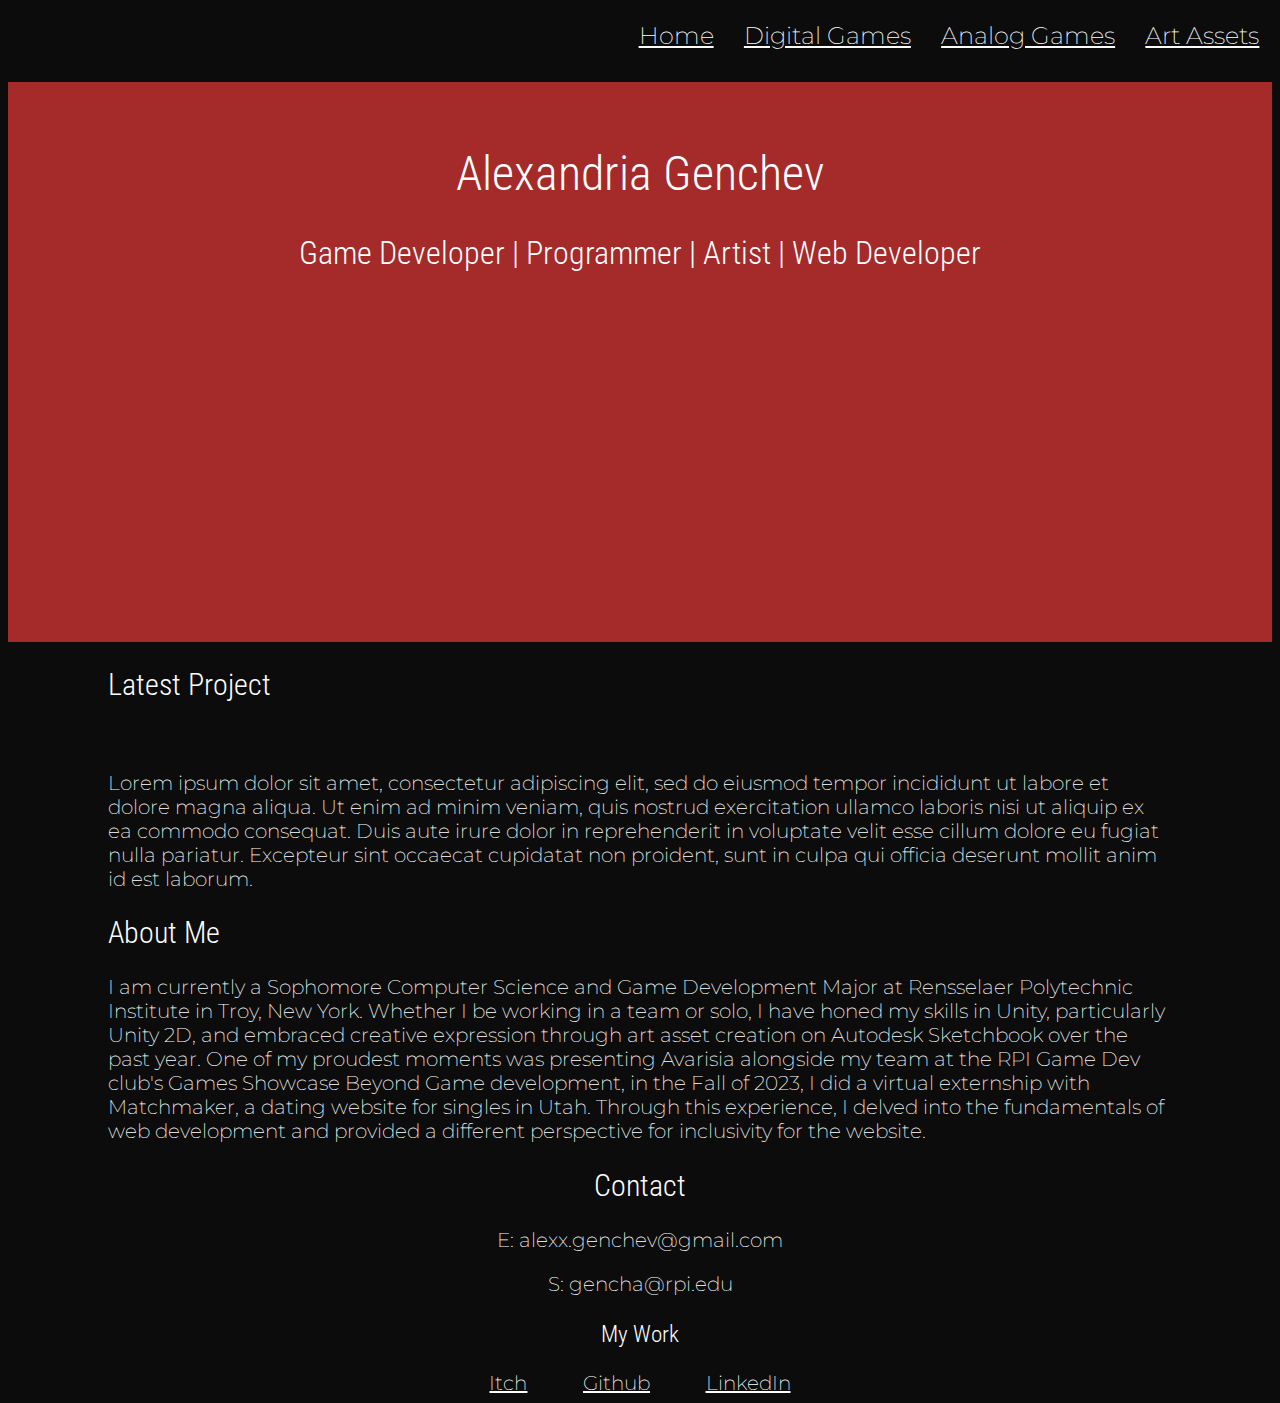
<file: Webpages/index.html>
<!DOCTYPE html>
<html lang="en">
<head>
    <meta charset="UTF-8">
    <meta name="viewport" content="width=device-width, initial-scale=1.0">
    <title>Portfolio: Home Page</title>

    <link rel="preconnect" href="https://fonts.googleapis.com">
    <link rel="preconnect" href="https://fonts.gstatic.com" crossorigin>
    <link href="https://fonts.googleapis.com/css2?family=Montserrat:ital,wght@0,100..900;1,100..900&display=swap" rel="stylesheet">
    
    <link rel="preconnect" href="https://fonts.googleapis.com">
    <link rel="preconnect" href="https://fonts.gstatic.com" crossorigin>
    <link href="https://fonts.googleapis.com/css2?family=Montserrat:ital,wght@0,100..900;1,100..900&family=Roboto+Condensed:ital,wght@0,100..900;1,100..900&display=swap" rel="stylesheet">
    
    <link href="../StyleSheets/main.css" rel="stylesheet">
</head>
<body>
    <header>
        <div>
            <a class="pageSelect" href="./home.html">Home</a>
            <a class="pageSelect" href="./digitalGames.html">Digital Games</a>
            <a class="pageSelect" href="./analogGames.html">Analog Games</a>
            <a class="pageSelect" href="./artAssets.html">Art Assets</a>
        </div>
    </header>

    <div class="top">
        <h1 class="subHeader">Alexandria Genchev</h1>
        <h2 class="subHeader">Game Developer  |  Programmer  |  Artist  |  Web Developer</h2>
    </div>

    <div class="latest">
        <h2 class="subHeader">Latest Project</h2>
        <img />
        <p>
            Lorem ipsum dolor sit amet, consectetur adipiscing elit, sed do eiusmod tempor incididunt 
            ut labore et dolore magna aliqua. Ut enim ad minim veniam, quis nostrud exercitation ullamco 
            laboris nisi ut aliquip ex ea commodo consequat. Duis aute irure dolor in reprehenderit in voluptate
            velit esse cillum dolore eu fugiat nulla pariatur. Excepteur sint occaecat cupidatat non proident,
            sunt in culpa qui officia deserunt mollit anim id est laborum.
        </p>
    </div>

    <div class="aboutMe">
        <h2 class="subHeader">About Me</h2>
        <p>
            I am currently a Sophomore Computer Science and Game Development Major at 
            Rensselaer Polytechnic Institute in Troy, New York. 

            Whether I be working in a team or solo, I have honed my skills in Unity, particularly 
            Unity 2D, and embraced creative expression through art asset creation on Autodesk Sketchbook 
            over the past year. One of my proudest moments was presenting Avarisia alongside my team at
             the RPI Game Dev club's Games Showcase

            Beyond Game development, in the Fall of 2023, I did a virtual externship with Matchmaker,
            a dating website for singles in Utah. Through this experience, I delved into the fundamentals 
            of web development and provided a different perspective for inclusivity for the website.
        </p>

    </div>

    <footer>
        <h2 class="subHeader">Contact</h2>
        <p>E: alexx.genchev@gmail.com</p>
        <p>S: gencha@rpi.edu</p>
        <h3 class="subHeader">My Work</h3>
        <a href="https://alexxgen.itch.io/" target="_blank">Itch</a>
        <a href="https://github.com/AlexxGen" target="_blank">Github</a>
        <a href="https://www.linkedin.com/in/alexandria-genchev/" target="_blank">LinkedIn</a>
    </footer>
</body>
</html>
</file>
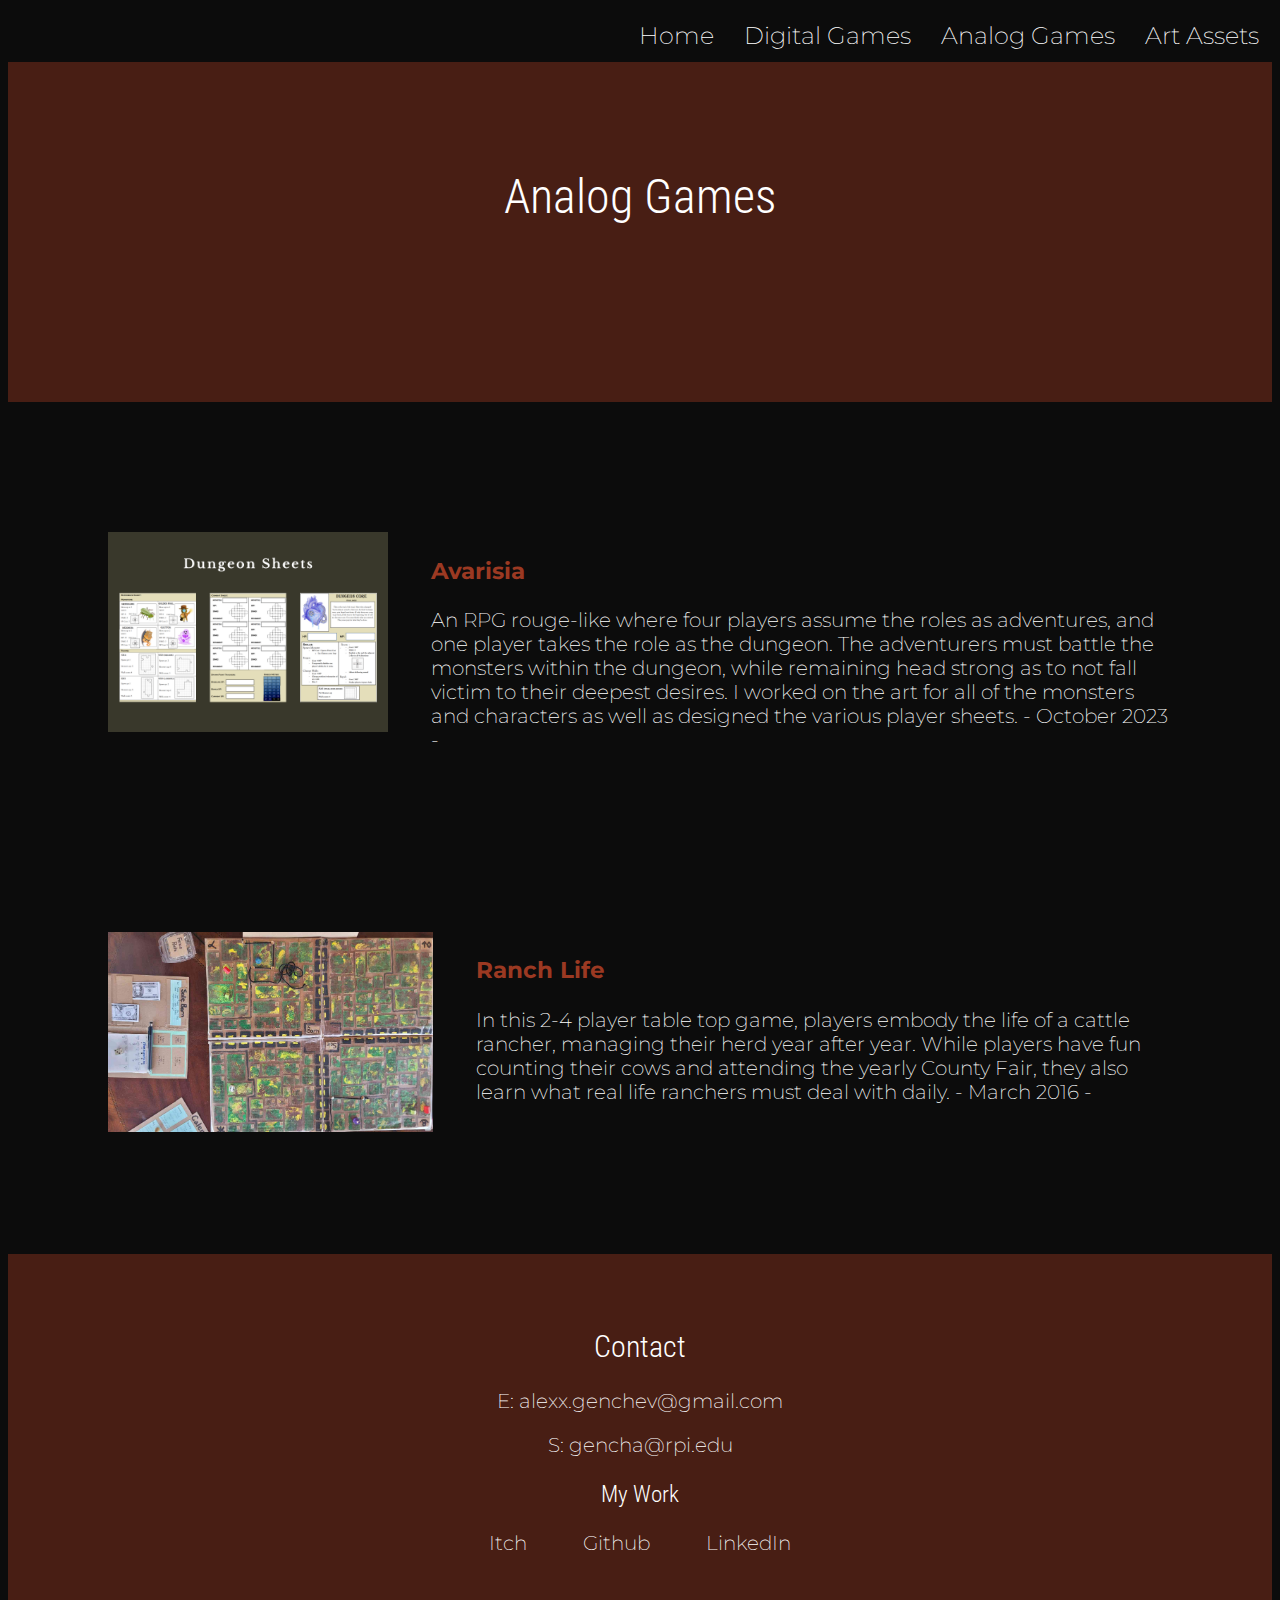
<file: analogGames.html>
<!DOCTYPE html>
<html lang="en">
    <head>
        <meta charset="UTF-8">
        <meta name="viewport" content="width=device-width, initial-scale=1.0">
        <title>Portfolio: Home Page</title>

        <link rel="preconnect" href="https://fonts.googleapis.com">
        <link rel="preconnect" href="https://fonts.gstatic.com" crossorigin>
        <link href="https://fonts.googleapis.com/css2?family=Montserrat:ital,wght@0,100..900;1,100..900&display=swap" rel="stylesheet">
        
        <link rel="preconnect" href="https://fonts.googleapis.com">
        <link rel="preconnect" href="https://fonts.gstatic.com" crossorigin>
        <link href="https://fonts.googleapis.com/css2?family=Montserrat:ital,wght@0,100..900;1,100..900&family=Roboto+Condensed:ital,wght@0,100..900;1,100..900&display=swap" rel="stylesheet">
        
        <link href="./StyleSheets/games.css" rel="stylesheet">
    </head>
    <body>
        <header>
            <div>
                <a class="pageSelect" href="./index.html">Home</a>
                <a class="pageSelect" href="./digitalGames.html">Digital Games</a>
                <a class="pageSelect" href="./analogGames.html">Analog Games</a>
                <a class="pageSelect" href="./artAssets.html">Art Assets</a>
            </div>
        </header>

        <div class="top">
            <h1 class="subHeader">Analog Games</h1>
        </div>

        <div class="avarisia game">
            <img src="./Images/Avarisia/Avarisia2.png" alt="Avarisia">

            <h3 class="gameTitle">Avarisia</h3>
            <p>
                An RPG rouge-like where four players assume the roles as adventures, and one player
                 takes the role as the dungeon. The adventurers must battle the monsters within the 
                 dungeon, while remaining head strong as to not fall victim to their deepest desires.

                I worked on the art for all of the monsters and characters as well as designed the 
                various player sheets.

                - October 2023 -
            </p>
        </div>

        <div class="ranchLife game">
            <img src="./Images/RanchLife/ranchLife.jpg" alt="Ranch Life">

            <h3 class="gameTitle">Ranch Life</h3>
            <p>
                In this 2-4 player table top game, players embody the life of a cattle rancher, managing
                their herd year after year. While players have fun counting their cows and attending the 
                yearly County Fair, they also learn what real life ranchers must deal with daily.

                - March 2016 -
            </p>
        </div>

        <footer>
            <h2 class="subHeader">Contact</h2>
            <p>E: alexx.genchev@gmail.com</p>
            <p>S: gencha@rpi.edu</p>
            <h3 class="subHeader">My Work</h3>

            <p> 
                <a href="https://alexxgen.itch.io/" target="_blank">Itch</a>
                <a href="https://github.com/AlexxGen" target="_blank">Github</a>
                <a href="https://www.linkedin.com/in/alexandria-genchev/" target="_blank">LinkedIn</a>
            </p>

        </footer>
        <script src="./Functionality/index.js" charset="UTF-8"></script>
    </body>
</html>
</file>
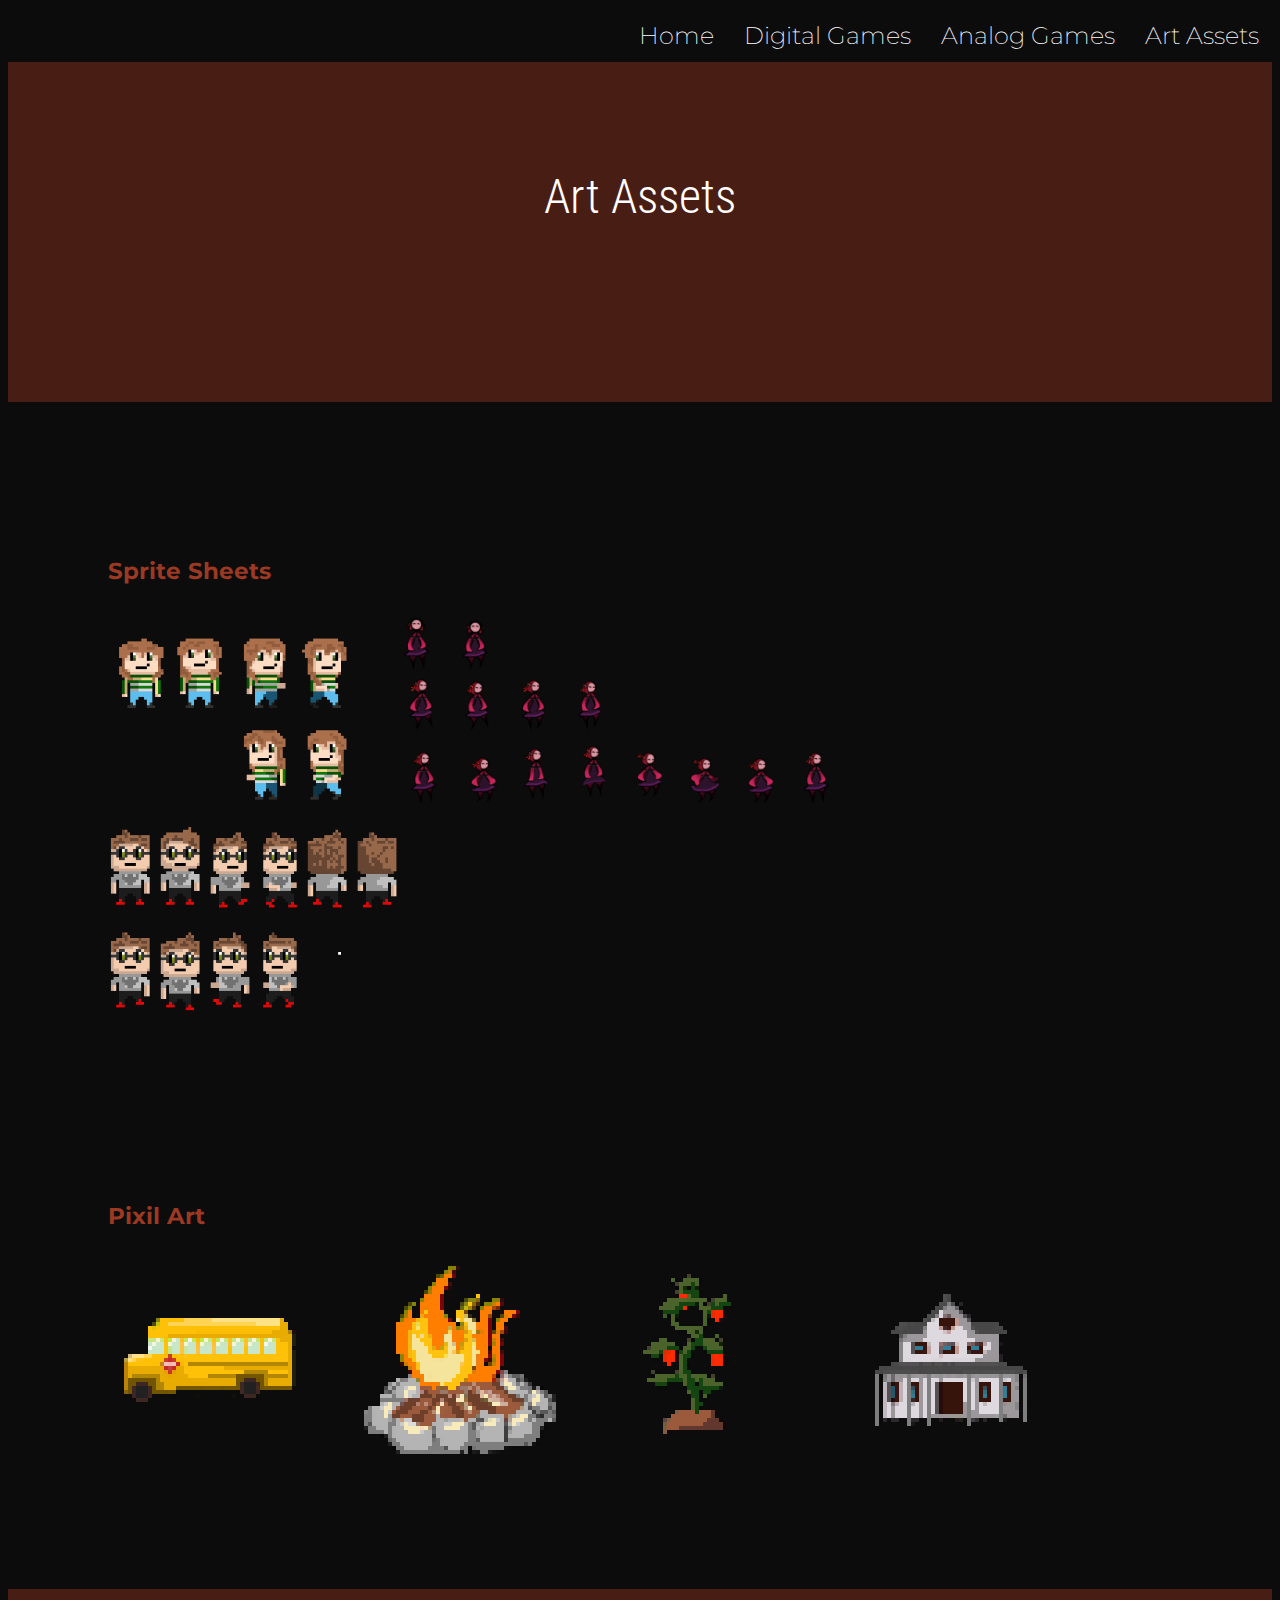
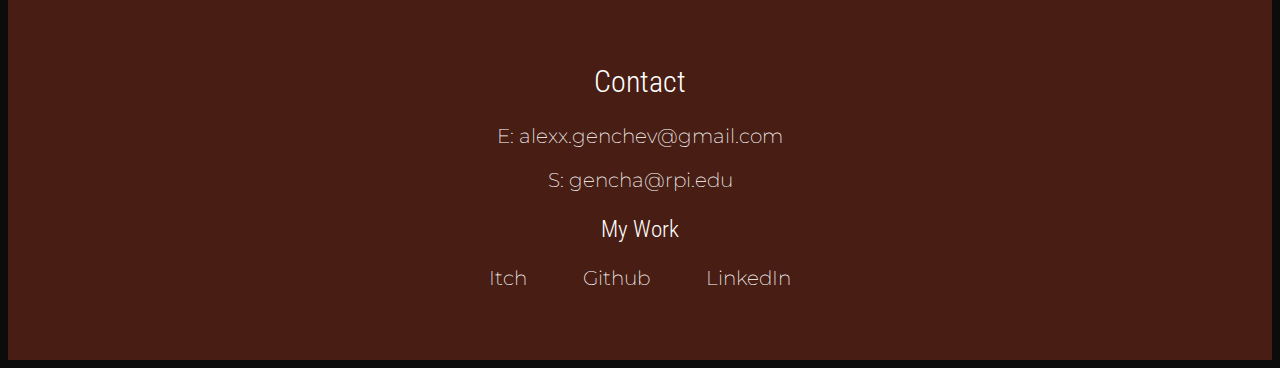
<file: artAssets.html>
<!DOCTYPE html>
<html lang="en">
    <head>
        <meta charset="UTF-8">
        <meta name="viewport" content="width=device-width, initial-scale=1.0">
        <title>Portfolio: Home Page</title>

        <link rel="preconnect" href="https://fonts.googleapis.com">
        <link rel="preconnect" href="https://fonts.gstatic.com" crossorigin>
        <link href="https://fonts.googleapis.com/css2?family=Montserrat:ital,wght@0,100..900;1,100..900&display=swap" rel="stylesheet">
        
        <link rel="preconnect" href="https://fonts.googleapis.com">
        <link rel="preconnect" href="https://fonts.gstatic.com" crossorigin>
        <link href="https://fonts.googleapis.com/css2?family=Montserrat:ital,wght@0,100..900;1,100..900&family=Roboto+Condensed:ital,wght@0,100..900;1,100..900&display=swap" rel="stylesheet">
        
        <link href="./StyleSheets/art.css" rel="stylesheet">
    </head>
    <body>
        <header>
            <div>
                <a class="pageSelect" href="./index.html">Home</a>
                <a class="pageSelect" href="./digitalGames.html">Digital Games</a>
                <a class="pageSelect" href="./analogGames.html">Analog Games</a>
                <a class="pageSelect" href="./artAssets.html">Art Assets</a>
            </div>
        </header>

        <div class="top">
            <h1 class="subHeader">Art Assets</h1>
        </div>

        <div class="animationSheet art">
            <h3 class="gameTitle">Sprite Sheets</h3>
            <img src="./Images/TicklerTycoon/sofieSprite.png" alt="Sophie Animation Sheet">
            <img src="./Images/HiddenPines/EvelynSprite.png" alt="Evelyn Animation Sheet">
            <img src="./Images/TicklerTycoon/spinaSprite.png" alt="Spina Animation Sheet">
        </div>

        <div class="pixilArt art">
            <h3 class="gameTitle">Pixil Art</h3>
            <img src="./Images/Shadowless/school_bus.png" alt="School Bus">
            <img src="./Images/Shadowless/fire.png" alt="Fire">
            <img src="./Images/Shadowless/tomato_plant.png" alt="Tomato Plant">
            <img src="./Images/Shadowless/house.png" alt="House">
        </div>

        <footer>
            <h2 class="subHeader">Contact</h2>
            <p>E: alexx.genchev@gmail.com</p>
            <p>S: gencha@rpi.edu</p>
            <h3 class="subHeader">My Work</h3>

            <p> 
                <a href="https://alexxgen.itch.io/" target="_blank">Itch</a>
                <a href="https://github.com/AlexxGen" target="_blank">Github</a>
                <a href="https://www.linkedin.com/in/alexandria-genchev/" target="_blank">LinkedIn</a>
            </p>

        </footer>
        <script src="./Functionality/index.js" charset="UTF-8"></script>
    </body>
</html>
</file>
<file: StyleSheets/main.css>
body{
    background-color: #0C0C0C;
    color: white;
    font-size: 15pt;
    size: 15pt;

    font-family: "Montserrat", sans-serif;
    font-optical-sizing: auto;
    font-weight: 200;
    font-style: normal;

    /* font-family: "Roboto Condensed", sans-serif;
    font-optical-sizing: auto;
    font-weight: 200;
    font-style: normal; */
}

/* header font */
.subHeader {
    font-family: "Roboto Condensed", sans-serif;
    font-optical-sizing: auto;
    font-weight: 300;
    font-style: normal;

    /* font-family: "Montserrat", sans-serif;
    font-optical-sizing: auto;
    font-weight: 400;
    font-style: normal; */
}

header{
    text-align: right;
    padding-top: 1%;
}

header a{
    color: white;
    margin: 1%;
    font-size: 1.5rem;
}

.top{
    height: 35rem;
    width: 100%;
    background-color: brown;
}

h1{
    text-align: center;
    padding-top: 5%;
    font-size: 3rem;
    font-style: bold !important;
}

.top h2{
    text-align: center;
    font-size: 2rem;
}

.latest{
    margin-left: 100px;
    margin-right: 100px;
}

.aboutMe{
    margin-left: 100px;
    margin-right: 100px;
}

footer{
    text-align: center;
}

footer a{
    color: white;
    margin: 1%;
    margin-right: 2%;
    margin-left: 2%;
}

/* classes added in js */
.selected{
    color: #F2613F;
}

.pic1{
    background-image: url("../Images/HiddenPines/HiddenPines1.png");
}
</file>
<file: StyleSheets/games.css>
body{
    background-color: #0C0C0C;
    color: white;
    font-size: 15pt;
    size: 15pt;

    font-family: "Montserrat", sans-serif;
    font-optical-sizing: auto;
    font-weight: 200;
    font-style: normal;
}

/* subHeader font */
.subHeader {
    font-family: "Roboto Condensed", sans-serif;
    font-optical-sizing: auto;
    font-weight: 300;
    font-style: normal;
}

/* HEADER STYLES */
header{
    text-align: right;
    padding-top: 1%;
    padding-bottom: 1%;
}

header a{
    color: white;
    margin: 1%;
    font-size: 1.5rem;
}

/* TOP STYLES */
.top{
    height: 20rem;
    background-color: #481E14;
    border-top: 10px solid #481E14;
    border-bottom: 10px solid #481E14;
}

h1{
    text-align: center;
    padding-top: 5%;
    font-size: 3rem;
    font-style: bold !important;
}


/* LATEST PROJECT STYLES */
.game{
    margin: 100px;
    padding-top: 30px;
    padding-bottom: 30px;
}

.game img{
    clear: left;
    float: left;
    height: 200px;
    margin-right: 4%;
}

/* FOOTER STYLES */
footer{
    text-align: center;
    background-color: #481E14;
    padding-top: 50px;
    padding-bottom: 50px;
}

footer a{
    clear: left;
    color: white;
    margin: 1%;
    margin-right: 2%;
    margin-left: 2%;
}

/* extra details */
.selected{
    color: #F2613F;
}

a{
    text-decoration: none;
}

.gameTitle{
    color: #9B3922;
}

.pic1{
    background-image: url("../Images/HiddenPines/HiddenPines1.png");
}
</file>
<file: StyleSheets/art.css>
body{
    background-color: #0C0C0C;
    color: white;
    font-size: 15pt;
    size: 15pt;

    font-family: "Montserrat", sans-serif;
    font-optical-sizing: auto;
    font-weight: 200;
    font-style: normal;
}

/* subHeader font */
.subHeader {
    font-family: "Roboto Condensed", sans-serif;
    font-optical-sizing: auto;
    font-weight: 300;
    font-style: normal;
}

/* HEADER STYLES */
header{
    text-align: right;
    padding-top: 1%;
    padding-bottom: 1%;
}

header a{
    color: white;
    margin: 1%;
    font-size: 1.5rem;
}

/* TOP STYLES */
.top{
    height: 20rem;
    background-color: #481E14;
    border-top: 10px solid #481E14;
    border-bottom: 10px solid #481E14;
}

h1{
    text-align: center;
    padding-top: 5%;
    font-size: 3rem;
    font-style: bold !important;
}


/* LATEST PROJECT STYLES */
.art{
    margin: 100px;
    padding-top: 30px;
    padding-bottom: 30px;
}

.art img{
    list-style: inline;
    height: 200px;
    margin-right: 4%;
}

/* .animationSheet img{
    float: left;
    height: 200px;
    margin-right: 4%;
}

.pixilArt img{
    clear: left;
    float: left;
    height: 200px;
    margin-right: 4%;
} */

/* FOOTER STYLES */
footer{
    text-align: center;
    background-color: #481E14;
    padding-top: 50px;
    padding-bottom: 50px;
}

footer a{
    clear: left;
    color: white;
    margin: 1%;
    margin-right: 2%;
    margin-left: 2%;
}

/* extra details */
.selected{
    color: #F2613F;
}

a{
    text-decoration: none;
}

.gameTitle{
    color: #9B3922;
}

.pic1{
    background-image: url("../Images/HiddenPines/HiddenPines1.png");
}
</file>
